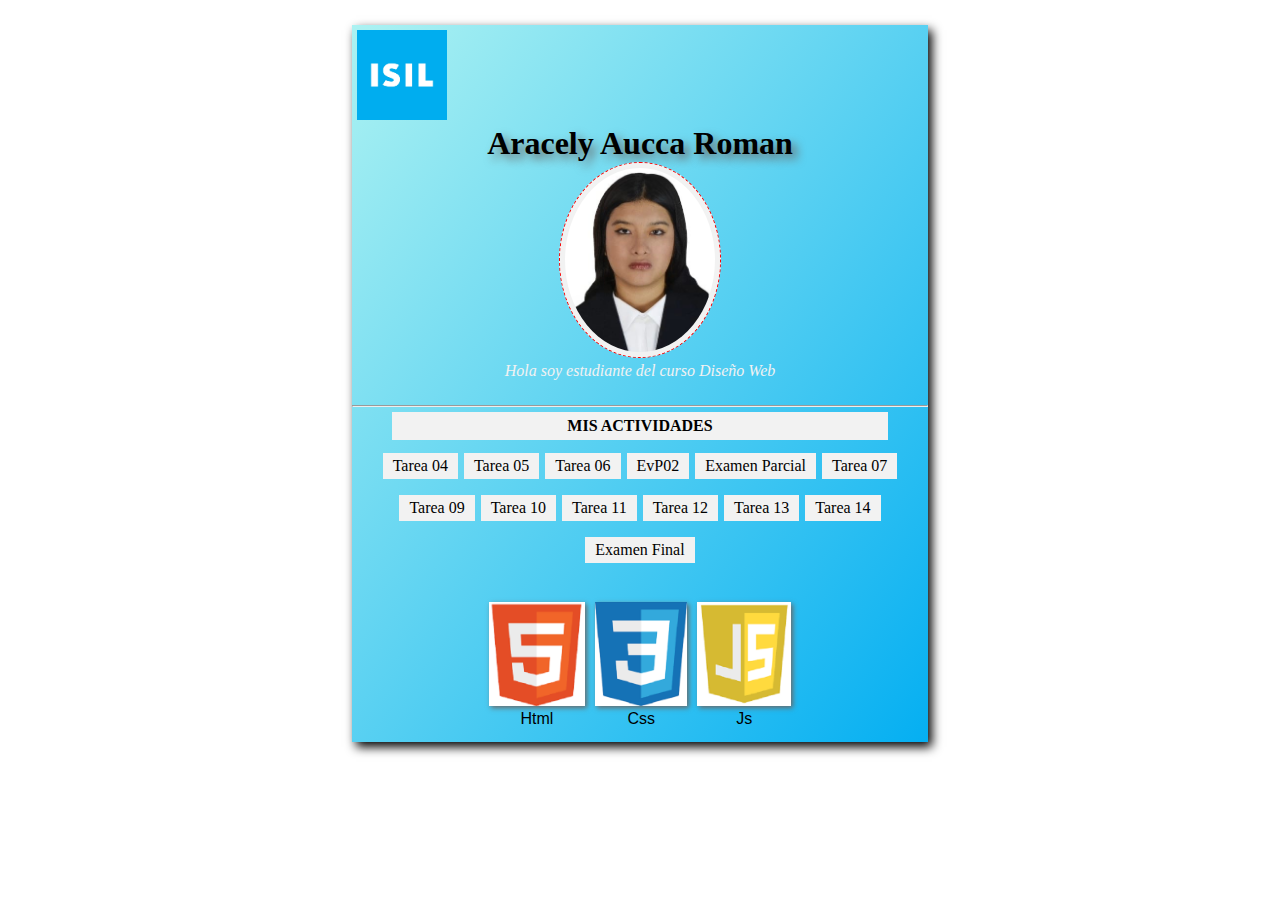
<file: home/index.html>
<!DOCTYPE html>
<html lang="en">
<head>
    <meta charset="UTF-8">
    <meta name="viewport" content="width=device-width, initial-scale=1.0">
    <title>Inicio</title>
    <link rel="stylesheet" href="estilo.css">

</head>
<body>
    <div id="content">
        <div id="cabecera">
            <img src="img/logo_isil.jpg" alt="logo">

        </div>
        <div id="personal">
            <h1>Aracely Aucca Roman</h1>
            <img src= "img/WhatsApp Image 2025-10-18 at 1.43.53 PM.jpeg" alt="EDR">
            <p>Hola soy estudiante del curso Diseño Web</p>
        </div>
        <hr>
        <div id="tareas">
            <p>Mis Actividades</p>
            <ul>
                <!--tarea04,tarea05,evp2,exp son los nombres de los repositorios github secundarios-->
                <li><a href="/tarea04/index.html">Tarea 04</a></li>
                <li><a href="/tarea05/index.html">Tarea 05</a></li>
                <li><a href="/tarea06/index.html">Tarea 06</a></li>
                <li><a href="evp2.html">EvP02</a></li>
                <li><a href="/exp/index.html">Examen Parcial</a></li>
                <li><a href="#">Tarea 07</a></li>
                <li><a href="#">Tarea 09</a></li>
                <li><a href="#">Tarea 10</a></li>
                <li><a href="#">Tarea 11</a></li>
                <li><a href="#">Tarea 12</a></li>
                <li><a href="#">Tarea 13</a></li>
                <li><a href="#">Tarea 14</a></li> 
                <li><a href="#">Examen Final</a></li>
           
            </ul>
        </div>
        <div id="cursos">
            <figure class="curso">
                <img src="img/html5.png" alt="HTML5">
                <figcaption>Html</figcaption>
            </figure>
            <figure class="curso">
                <img src="img/css3.png" alt="CSS3">
                <figcaption>Css</figcaption>
            </figure>
            <figure class="curso">
                <img src="img/js.png" alt="JS">
                <figcaption>Js</figcaption>
            </figure>
      
        </div>

    </div>
    
</body>
</html>
</file>
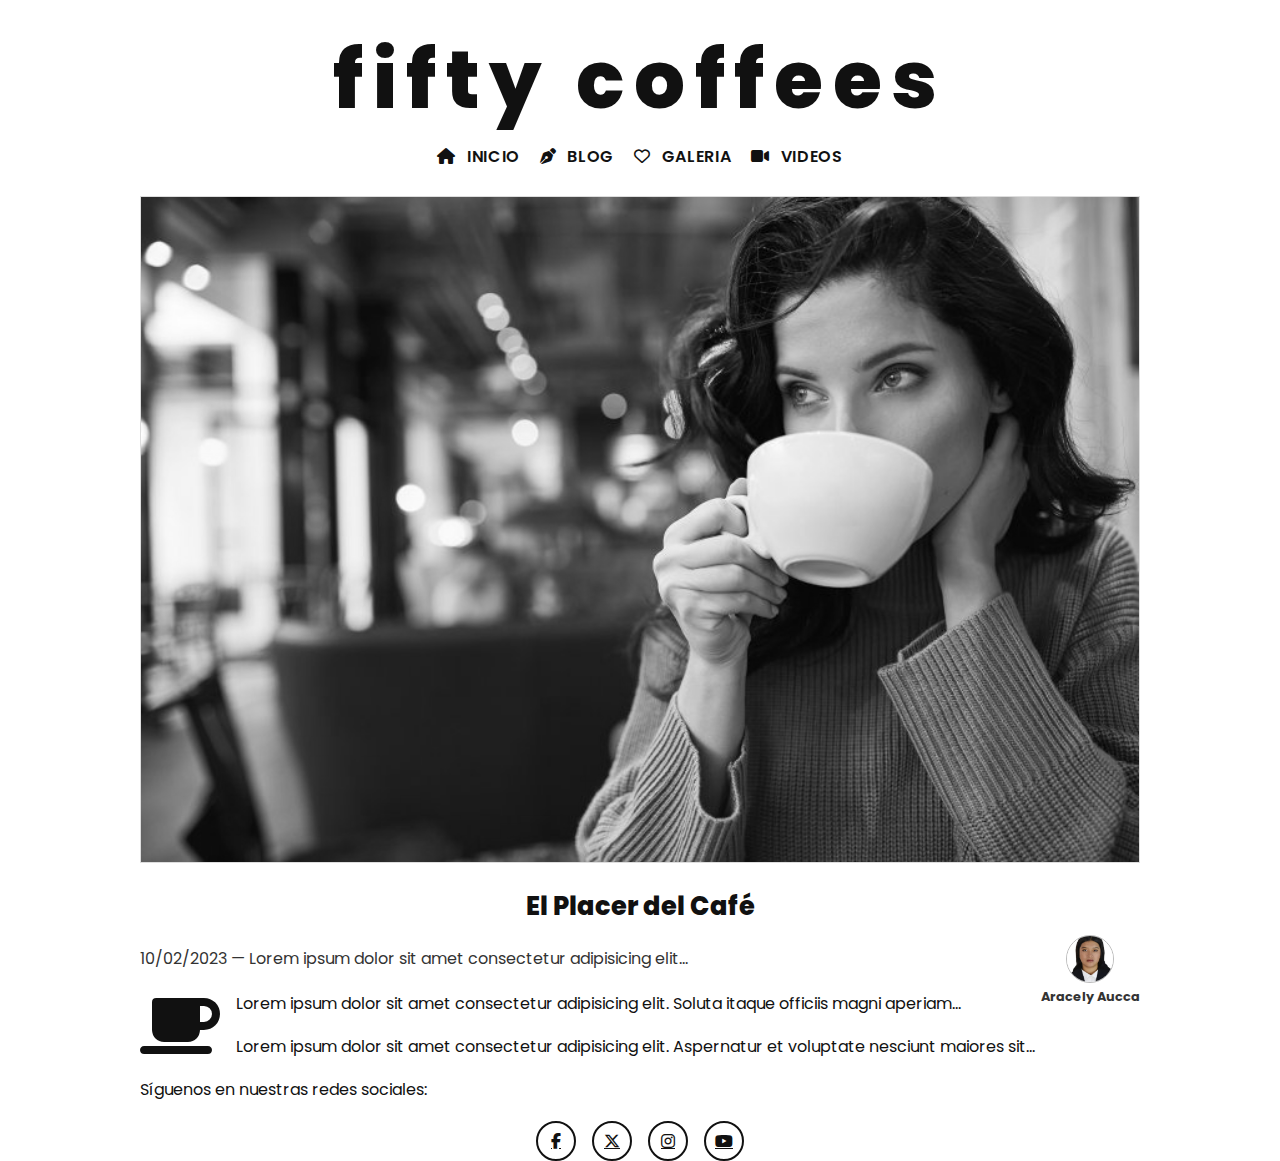
<file: EVP2/blog.html>
<!doctype html>
<html lang="es">
<head>
  <meta charset="utf-8"/>
  <meta name="viewport" content="width=device-width,initial-scale=1"/>
  <title>fifty coffees — Blog</title>

  <link href="https://fonts.googleapis.com/css2?family=Poppins:wght@300;400;600;800&display=swap" rel="stylesheet">
  <link rel="stylesheet"
        href="https://cdnjs.cloudflare.com/ajax/libs/font-awesome/6.5.0/css/all.min.css"
        crossorigin="anonymous" referrerpolicy="no-referrer"/>
  <link rel="stylesheet" href="style.css"/>
</head>
<body class="blog">
  <!-- Encabezado simple para páginas internas -->
  <header class="site-header">
    <h1 class="logo">fifty coffees</h1>

    <nav class="menu menu--top" aria-label="Principal">
      <a href="inicio.html"><i class="fa-solid fa-house"></i> INICIO</a>
      <a class="is-active" href="blog.html"><i class="fa-solid fa-pen-nib"></i> BLOG</a>
      <a href="galeria.html"><i class="fa-regular fa-heart"></i> GALERIA</a>
      <a href="videos.html"><i class="fa-solid fa-video"></i> VIDEOS</a>
    </nav>
  </header>

  <main class="post container">
    <figure class="post__hero">
      <img src="imagenes/blog_1.jpeg" alt="Persona con taza de café">
    </figure>

    <article class="post__content">
      <h2 class="post__title">El Placer del Café</h2>

      <div class="post__meta">
        <time datetime="2023-02-10">10/02/2023</time> — Lorem ipsum dolor sit amet consectetur adipisicing elit...
        <aside class="author">
          <img src="imagenes/WhatsApp Image 2025-10-18 at 1.43.52 PM.jpeg" alt="Aracely Aucca">
          <strong>Aracely Aucca</strong>
          <span></span>
        </aside>
      </div>

      <p>
        <i class="fa-solid fa-mug-saucer post__cup" aria-hidden="true"></i>
        Lorem ipsum dolor sit amet consectetur adipisicing elit. Soluta itaque officiis magni aperiam...
      </p>

      <p>
        Lorem ipsum dolor sit amet consectetur adipisicing elit. Aspernatur et voluptate nesciunt maiores sit...
      </p>

      <p>Síguenos en nuestras redes sociales:</p>
      <nav class="social" aria-label="Redes">
        <a href="#" aria-label="Facebook"><i class="fab fa-facebook-f"></i></a>
        <a href="#" aria-label="X"><i class="fab fa-x-twitter"></i></a>
        <a href="#" aria-label="Instagram"><i class="fab fa-instagram"></i></a>
        <a href="#" aria-label="YouTube"><i class="fab fa-youtube"></i></a>
      </nav>
    </article>
  </main>
</body>
</html>
</file>
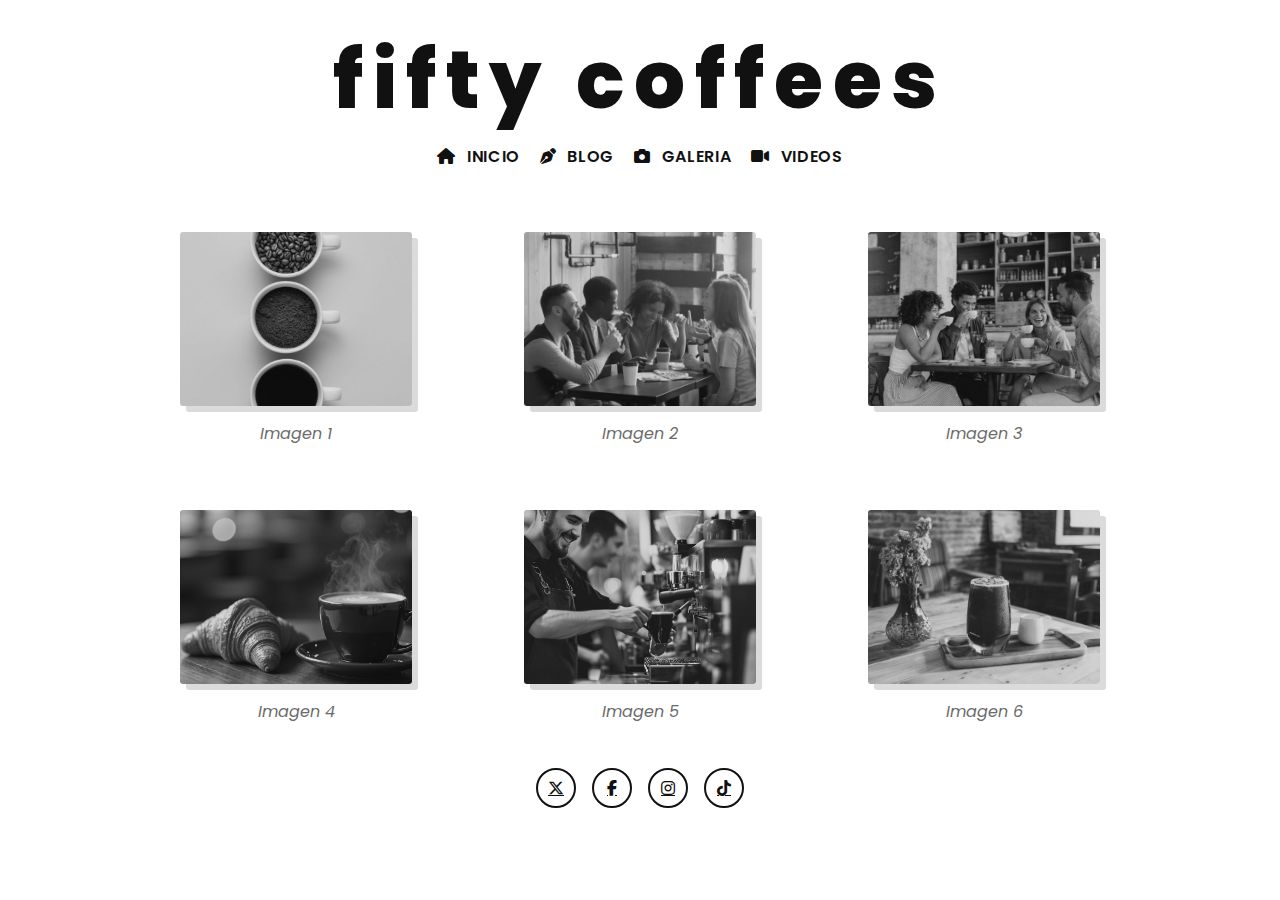
<file: EVP2/galeria.html>
<!doctype html>
<html lang="es">
<head>
  <meta charset="utf-8" />
  <meta name="viewport" content="width=device-width,initial-scale=1" />
  <title>fifty coffees — Galería</title>

  <link href="https://fonts.googleapis.com/css2?family=Poppins:wght@300;400;600;800&display=swap" rel="stylesheet">
  <link rel="stylesheet"
        href="https://cdnjs.cloudflare.com/ajax/libs/font-awesome/6.5.0/css/all.min.css"
        crossorigin="anonymous" referrerpolicy="no-referrer" />
  <link rel="stylesheet" href="style.css" />
</head>
<body class="gallery">
  <header class="site-header">
    <h1 class="logo">fifty coffees</h1>
    <nav class="menu menu--top" aria-label="Principal">
      <a href="inicio.html"><i class="fa-solid fa-house"></i> INICIO</a>
      <a href="blog.html"><i class="fa-solid fa-pen-nib"></i> BLOG</a>
      <a class="is-active" href="galeria.html"><i class="fa-solid fa-camera"></i> GALERIA</a>
      <a href="videos.html"><i class="fa-solid fa-video"></i> VIDEOS</a>
    </nav>
  </header>

  <main class="container">
    <section class="gallery-grid">
      <figure class="gallery__item">
        <img src="imagenes/galeria_2.jpeg" alt="Imagen 1">
        <figcaption>Imagen 1</figcaption>
      </figure>
      <figure class="gallery__item">
        <img src="imagenes/galeria_3.jpeg" alt="Imagen 2">
        <figcaption>Imagen 2</figcaption>
      </figure>
      <figure class="gallery__item">
        <img src="imagenes/galeria_4.jpeg" alt="Imagen 3">
        <figcaption>Imagen 3</figcaption>
      </figure>
      <figure class="gallery__item">
        <img src="imagenes/galeria_5.jpeg" alt="Imagen 4">
        <figcaption>Imagen 4</figcaption>
      </figure>
      <figure class="gallery__item">
        <img src="imagenes/galeria_6.jpeg" alt="Imagen 5">
        <figcaption>Imagen 5</figcaption>
      </figure>
      <figure class="gallery__item">
        <img src="imagenes/galeria_7.jpeg" alt="Imagen 6">
        <figcaption>Imagen 6</figcaption>
      </figure>
    </section>

    <nav class="social" aria-label="Redes">
      <a href="#"><i class="fab fa-x-twitter"></i></a>
      <a href="#"><i class="fab fa-facebook-f"></i></a>
      <a href="#"><i class="fab fa-instagram"></i></a>
      <a href="#"><i class="fab fa-tiktok"></i></a>
    </nav>
  </main>
</body>
</html>
</file>
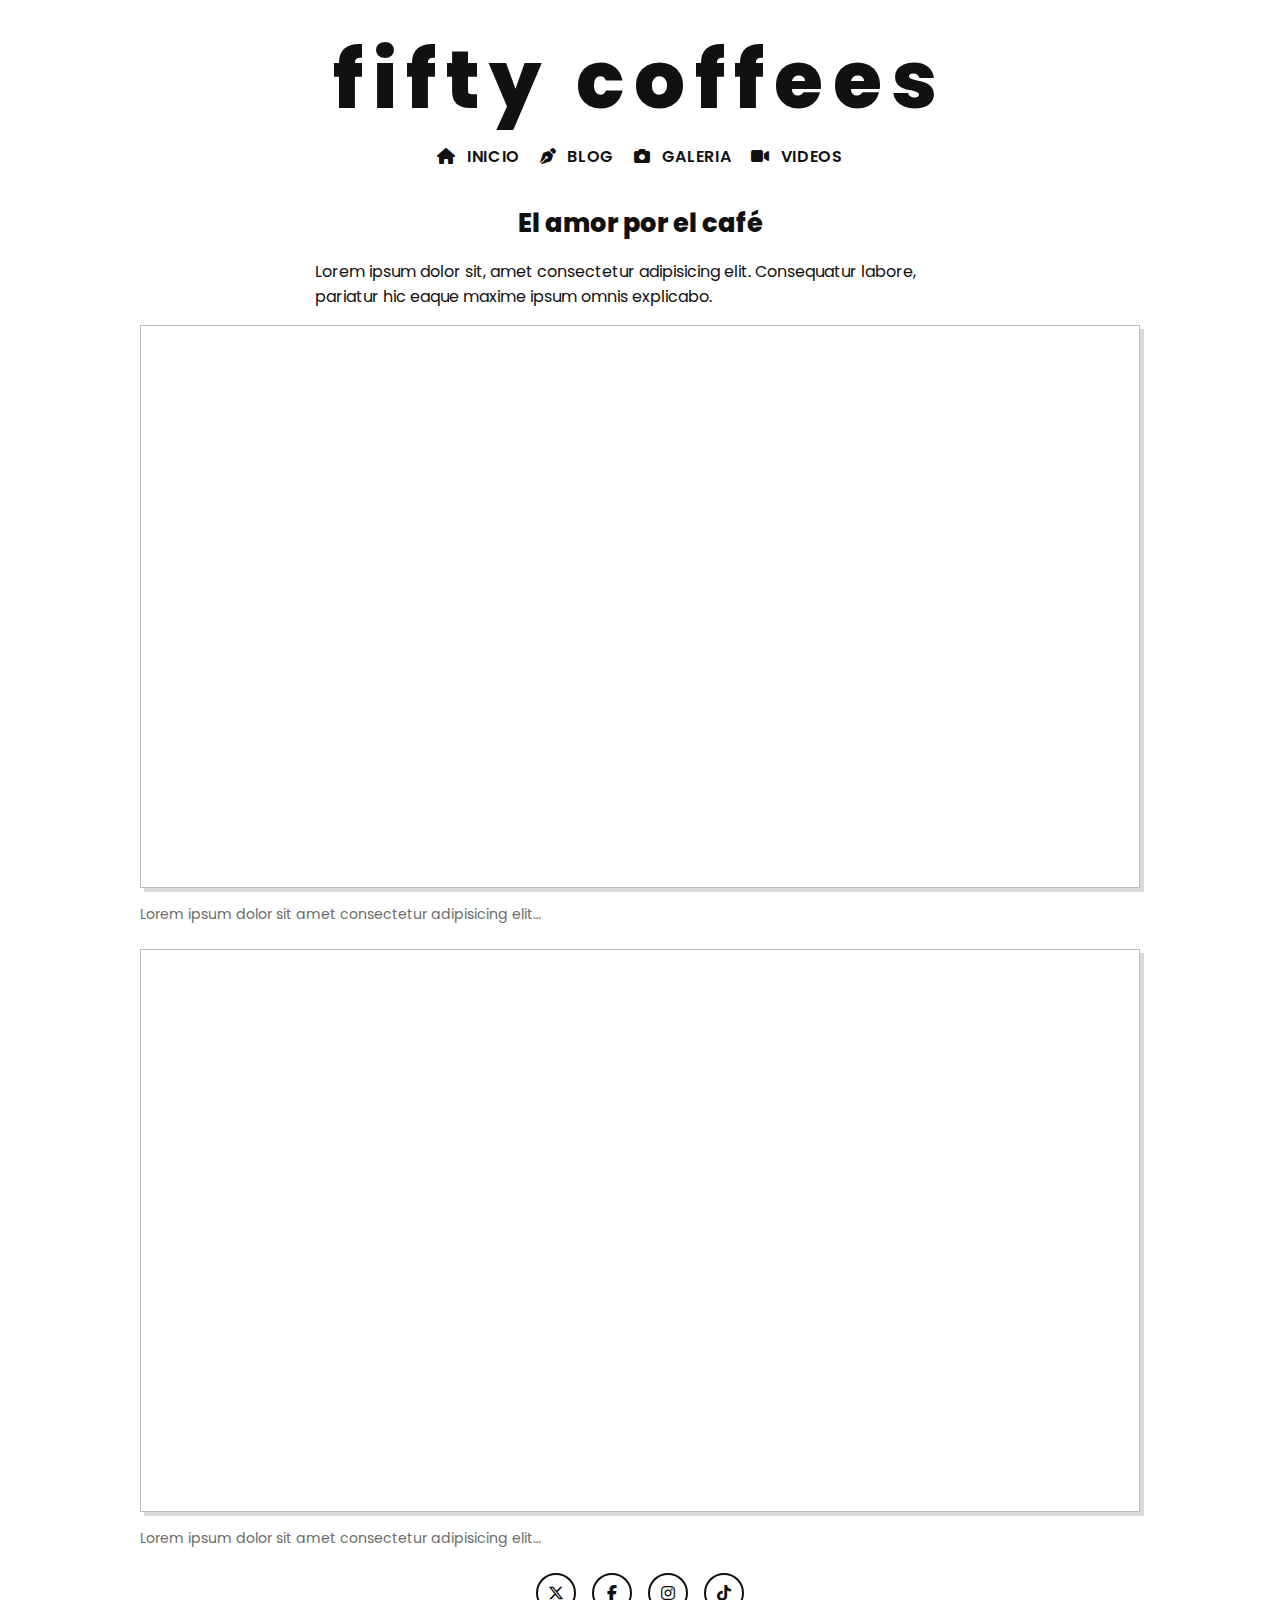
<file: EVP2/videos.html>
<!doctype html>
<html lang="es">
<head>
  <meta charset="utf-8"/>
  <meta name="viewport" content="width=device-width,initial-scale=1"/>
  <title>fifty coffees — Videos</title>

  <link href="https://fonts.googleapis.com/css2?family=Poppins:wght@300;400;600;800&display=swap" rel="stylesheet">
  <link rel="stylesheet"
        href="https://cdnjs.cloudflare.com/ajax/libs/font-awesome/6.5.0/css/all.min.css"
        crossorigin="anonymous" referrerpolicy="no-referrer"/>
  <link rel="stylesheet" href="style.css"/>
</head>
<body class="videos">
  <header class="site-header">
    <h1 class="logo">fifty coffees</h1>
    <nav class="menu menu--top" aria-label="Principal">
      <a href="inicio.html"><i class="fa-solid fa-house"></i> INICIO</a>
      <a href="blog.html"><i class="fa-solid fa-pen-nib"></i> BLOG</a>
      <a href="galeria.html"><i class="fa-solid fa-camera"></i> GALERIA</a>
      <a class="is-active" href="videos.html"><i class="fa-solid fa-video"></i> VIDEOS</a>
    </nav>
  </header>

  <main class="container">
    <h2 class="page-title">El amor por el café</h2>
    <p class="lead">Lorem ipsum dolor sit, amet consectetur adipisicing elit. Consequatur labore, pariatur hic eaque maxime ipsum omnis explicabo.</p>

    <section class="video-list">
      <article class="video-card">
        <div class="video-embed">
          <iframe
            src="https://www.youtube.com/watch?v=TT9wIWPlOYs"
            title="YouTube video"
            allow="accelerometer; autoplay; clipboard-write; encrypted-media; gyroscope; picture-in-picture; web-share"
            allowfullscreen></iframe>
        </div>
        <p class="caption">Lorem ipsum dolor sit amet consectetur adipisicing elit…</p>
      </article>

      <article class="video-card">
        <div class="video-embed">
          <iframe
            src="https://www.youtube.com/watch?v=xVHfSUb32gM"
            title="Vimeo video"
            allow="autoplay; fullscreen; picture-in-picture"
            allowfullscreen></iframe>
        </div>
        <p class="caption">Lorem ipsum dolor sit amet consectetur adipisicing elit…</p>
      </article>
    </section>

    <nav class="social" aria-label="Redes">
      <a href="#"><i class="fab fa-x-twitter"></i></a>
      <a href="#"><i class="fab fa-facebook-f"></i></a>
      <a href="#"><i class="fab fa-instagram"></i></a>
      <a href="#"><i class="fab fa-tiktok"></i></a>
    </nav>
  </main>
</body>
</html>
</file>
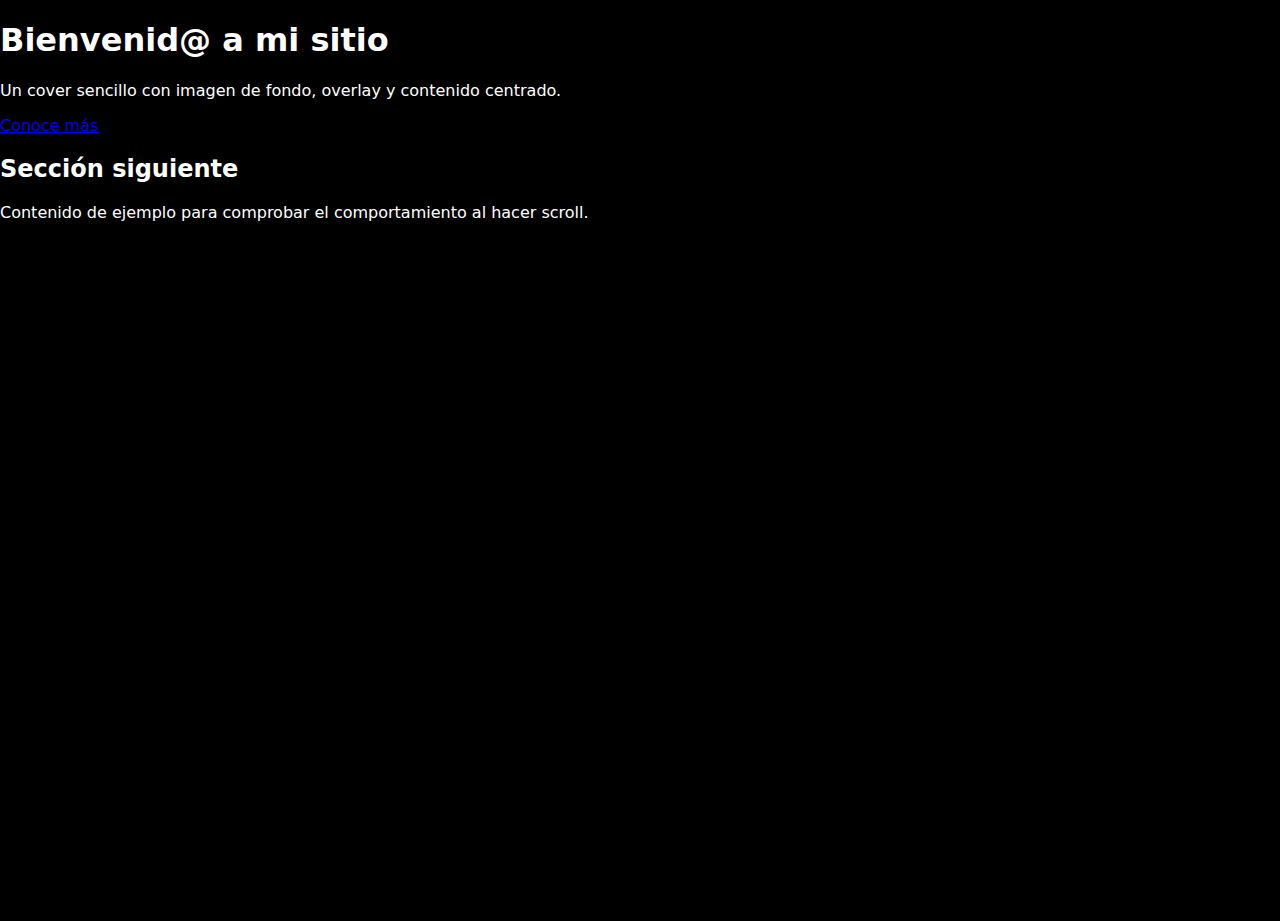
<file: home/EVP2/evp2.html>
<!DOCTYPE html>
<html lang="es">
<head>
  <meta charset="utf-8" />
  <meta name="viewport" content="width=device-width, initial-scale=1" />
  <title>Cover Fullscreen - Ejemplo</title>
  <link rel="stylesheet" href="style.css" />
</head>
<body>

  <header class="cover">
    <div class="cover__content">
      <h1>Bienvenid@ a mi sitio</h1>
      <p>Un cover sencillo con imagen de fondo, overlay y contenido centrado.</p>
      <a class="btn" href="#">Conoce más</a>
    </div>
  </header>

  <main>
    <h2>Sección siguiente</h2>
    <p>Contenido de ejemplo para comprobar el comportamiento al hacer scroll.</p>
  </main>

</body>
</html>
</file>
<file: home/estilo.css>
*{
    margin:0;
    padding:0;
    box-sizing: border-box;
   
    --color1:#05AFF2;
    --color2:#05C7F2;
    --color3:#50ABBF;
    --color4:#ACF2F2;
    --color5:#F2F2F2;
}
#content{
    width:45%;
    margin:25px auto;
    background-color: var(--color2);
    box-shadow: 4px 5px 10px;
    background: linear-gradient(to bottom right, var(--color4), var(--color1));    
}
#cabecera,#cursos{
    height: 100px;
    padding:5px;
}
#cabecera img{
    height: 100%;   
}
#tareas{
    text-align: center;
}
#personal{
    height: 280px;
    text-align: center ;   
}
#personal img{
    height: 70%;
    border-radius: 50%;
    padding:5px;
    background-color: #F2F2F2;
    border:1px dashed red;      
}
#personal h1{    
    text-shadow: 5px 5px 10px dimgray;
}
#personal p{
    font-style: oblique;
    color:var(--color5);    
}
#tareas{
    height: 180px;     
}
#tareas ul{
    display: flex;
    justify-content: center;
    align-items: center;
    flex-wrap: wrap;
    flex-grow: 1;
    height: 70%;  
}
#tareas li{
    list-style-type: none;
    margin: 3px;   
    height: 20%;   
    background-color: #F2F2F2;
    align-content: center;   
}
#tareas a{
    padding:10px;
    text-decoration: none;
    color:black;
    height: 40px;    
}
#tareas a:hover{
    background-color: dimgrey;
    color:#F2F2F2
}
#tareas p{
    text-transform: uppercase;
    font-weight: bold;
    background-color:#F2F2F2;
    padding:5px;
    margin:5px 40px;
}

#cursos{
    display:flex;
    flex-direction: row;
    justify-content: center;
    height: 150px;
    text-align: center;
    
}
.curso{
    margin:5px;
}
.curso img{
    height: 80%;
    box-shadow: 2px 2px 5px dimgrey;
}
figcaption{
    font-family: Impact, Haettenschweiler, 'Arial Narrow Bold', sans-serif;
}
</file>
<file: EVP2/style.css>
* { box-sizing: border-box; }
html, body { height: 100%; }
body {
  margin: 0;
  font-family: "Poppins", system-ui, -apple-system, Segoe UI, Roboto, Arial, sans-serif;
  color: #fff;
  background: #000;
}

/* Hero */
.hero {
  position: relative;
  min-height: 100vh;
  display: grid;
  place-items: center;
  text-align: center;
  overflow: hidden;
}

.hero__bg {
  position: absolute;
  inset: 0;
  width: 100%;
  height: 100%;
  object-fit: cover;
}

.hero__overlay {
  position: absolute;
  inset: 0;
  /* oscurecer imagen */
  background:
    radial-gradient(transparent 40%, rgba(0,0,0,.55) 70%),
    linear-gradient(rgba(0,0,0,.15), rgba(0,0,0,.65));
}

.hero__content {
  position: relative;
  max-width: min(900px, 92vw);
  padding: clamp(1rem, 3vw, 3rem);
}

.hero h1 {
  margin: 0 0 .75rem;
  font-weight: 800;
  text-transform: lowercase;
  letter-spacing: .12em;
  font-size: clamp(2.6rem, 7vw, 5rem);
  text-shadow: 0 2px 10px rgba(0,0,0,.45);
}

.tagline {
  margin: .25rem auto 1.5rem;
  font-size: clamp(.95rem, 2.2vw, 1.15rem);
  line-height: 1.6;
  max-width: 48ch;
}

/* Menú */
.menu {
  display: flex;
  justify-content: center;
  gap: clamp(1rem, 4vw, 2rem);
  margin-top: .25rem;
  font-weight: 600;
  letter-spacing: .04em;
}

.menu a {
  color: #fff;
  text-decoration: none;
  position: relative;
  padding-bottom: .2rem;
}

.menu a::after {
  content: "";
  position: absolute;
  left: 0; bottom: -6px;
  width: 100%; height: 2px;
  background: #fff;
  transform: scaleX(0);
  transform-origin: left;
  transition: transform .25s ease;
}

.menu a:hover::after { transform: scaleX(1); }

/* Redes */
.social {
  display: flex;
  justify-content: center;
  gap: 1rem;
  margin-top: 1rem;
}

.social a {
  color: #fff;
  width: 40px; height: 40px;
  border: 2px solid #fff;
  border-radius: 50%;
  display: grid;
  place-items: center;
  transition: transform .2s ease, background-color .2s ease, color .2s ease;
}

.social a:hover {
  background: #fff;
  color: #111;
  transform: translateY(-2px);
}

/* Ajustes móviles */
@media (max-width: 480px) {
  .menu { gap: 1rem; font-size: .9rem; }
  .social a { width: 36px; height: 36px; font-size: .95rem; }
}
/* ---------- Páginas internas / Blog ---------- */
.container { max-width: min(1000px, 92vw); margin-inline: auto; }

.site-header { padding: 1.25rem 0 0.5rem; text-align: center; }
.logo {
  font-family: "Poppins", sans-serif;
  font-weight: 800;
  font-size: clamp(2.8rem, 8vw, 5rem);
  letter-spacing: .12em;
  text-transform: lowercase;
  margin: 0 .5rem .25rem;
  color: #111;
}
body.blog { background:#fff; color:#111; }

.menu--top { margin: .25rem 0 1rem; gap: 1.25rem; }
.menu--top a { color:#111; font-weight:600; }
.menu--top a i { margin-right:.4rem; }
.menu--top a.is-active { position:relative; }
.menu--top a.is-active::after{
  content:""; position:absolute; left:0; right:0; bottom:-6px; height:2px; background:#111;
}

/* imagen principal del post */
.post__hero { margin: 0 0 1.25rem; }
.post__hero img{
  width:100%; height:auto; display:block;
  filter: grayscale(100%);
  border:1px solid #ddd;
}

/* contenido */
.post__content { line-height:1.8; }
.post__title {
  text-align:center; margin: .5rem 0 1rem;
  font-size: clamp(1.3rem, 2.6vw, 1.6rem);
  font-weight:800;
}

/* meta + autor */
.post__meta { position:relative; padding-right:120px; margin: 0 0 1rem; color:#333; }
.author {
  position:absolute; top:-10px; right:0; width:100px; text-align:center;
  font-size:.8rem; line-height:1.2;
}
.author img{
  width:48px; height:48px; border-radius:50%; object-fit:cover; display:block;
  margin:0 auto .35rem; border:1px solid #bbb;
}
.author span{ color:#777; }

/* icono grande de la taza */
.post__cup{
  float:left; font-size:64px; line-height:1;
  margin: .25rem 1rem .5rem 0; color:#111;
}

/* párrafos y separación */
.post__content p{ margin: .9rem 0; }

/* redes ya existentes heredan .social; ajustar color */
.blog .social a{ color:#111; border-color:#111; }
.blog .social a:hover{ background:#111; color:#fff; }

/* responsivo */
@media (max-width:700px){
  .post__meta{ padding-right:0; }
  .author{ position:static; width:auto; margin:.5rem 0 0; display:inline-grid; place-items:center; }
  .post__cup{ font-size:48px; }
}
/* ---------- Galería ---------- */
body.gallery { background:#fff; color:#111; }
.gallery .social a{ color:#111; border-color:#111; }
.gallery .social a:hover{ background:#111; color:#fff; }

.gallery-grid{
  display:grid;
  grid-template-columns: repeat(3, 1fr);
  gap: 2rem 2rem;
  margin: 1.25rem 0 1.75rem;
}

.gallery__item{ text-align:center; }
.gallery__item img{
  width:100%;
  aspect-ratio: 4/3;           /* recorte homogéneo */
  object-fit: cover;
  filter: grayscale(100%) contrast(.9) brightness(.92);
  border-radius: 3px;
  box-shadow: 6px 6px 0 rgba(0,0,0,.15);
  transition: filter .25s ease, transform .2s ease, box-shadow .2s ease;
}
.gallery__item img:hover{
  filter: none;
  transform: translateY(-4px);
  box-shadow: 10px 10px 0 rgba(0,0,0,.18);
}
.gallery__item figcaption{
  margin-top:.5rem;
  font-style: italic;
  color:#6b6b6b;
}

/* responsive */
@media (max-width: 900px){
  .gallery-grid{ grid-template-columns: repeat(2,1fr); gap: 1.5rem; }
}
@media (max-width: 560px){
  .gallery-grid{ grid-template-columns: 1fr; gap: 1.25rem; }
}
/* ---------- Videos ---------- */
body.videos { background:#fff; color:#111; }
.videos .social a{ color:#111; border-color:#111; }
.videos .social a:hover{ background:#111; color:#fff; }

.page-title{
  text-align:center;
  margin:.5rem 0 1rem;
  font-weight:800;
  font-size:clamp(1.3rem,2.6vw,1.6rem);
}
.lead{ max-width:65ch; margin:0 auto 1rem; }

.video-list{ display:grid; gap:1.5rem; margin:1rem 0 1.5rem; }
.video-embed iframe{
  width:100%;
  aspect-ratio:16/9;            /* responsive */
  border:1px solid #bbb;
  box-shadow: 4px 4px 0 rgba(0,0,0,.15);
}
.caption{
  margin:.5rem 0 0;
  font-size:.88rem;
  color:#6b6b6b;
  line-height:1.6;
}
/* Forzar que el contenido quede sobre el overlay del hero */
.hero__content { position: relative; z-index: 2; }

/* Asegurar render de los íconos en el hero */
.hero .social a { color:#fff; }            /* color del ícono */
.hero .social i { font-size:1.05rem; line-height:1; font-weight:400; }
</file>
<file: home/EVP2/style.css>
* { box-sizing: border-box; }
html, body { height: 100%; }
body {
  margin: 0;
  font-family: "Poppins", system-ui, -apple-system, Segoe UI, Roboto, Arial, sans-serif;
  color: #fff;
  background: #000;
}

/* Hero */
.hero {
  position: relative;
  min-height: 100vh;
  display: grid;
  place-items: center;
  text-align: center;
  overflow: hidden;
}

.hero__bg {
  position: absolute;
  inset: 0;
  width: 100%;
  height: 100%;
  object-fit: cover;
}

.hero__overlay {
  position: absolute;
  inset: 0;
  /* oscurecer imagen */
  background:
    radial-gradient(transparent 40%, rgba(0,0,0,.55) 70%),
    linear-gradient(rgba(0,0,0,.15), rgba(0,0,0,.65));
}

.hero__content {
  position: relative;
  max-width: min(900px, 92vw);
  padding: clamp(1rem, 3vw, 3rem);
}

.hero h1 {
  margin: 0 0 .75rem;
  font-weight: 800;
  text-transform: lowercase;
  letter-spacing: .12em;
  font-size: clamp(2.6rem, 7vw, 5rem);
  text-shadow: 0 2px 10px rgba(0,0,0,.45);
}

.tagline {
  margin: .25rem auto 1.5rem;
  font-size: clamp(.95rem, 2.2vw, 1.15rem);
  line-height: 1.6;
  max-width: 48ch;
}

/* Menú */
.menu {
  display: flex;
  justify-content: center;
  gap: clamp(1rem, 4vw, 2rem);
  margin-top: .25rem;
  font-weight: 600;
  letter-spacing: .04em;
}

.menu a {
  color: #fff;
  text-decoration: none;
  position: relative;
  padding-bottom: .2rem;
}

.menu a::after {
  content: "";
  position: absolute;
  left: 0; bottom: -6px;
  width: 100%; height: 2px;
  background: #fff;
  transform: scaleX(0);
  transform-origin: left;
  transition: transform .25s ease;
}

.menu a:hover::after { transform: scaleX(1); }

/* Redes */
.social {
  display: flex;
  justify-content: center;
  gap: 1rem;
  margin-top: 1rem;
}

.social a {
  color: #fff;
  width: 40px; height: 40px;
  border: 2px solid #fff;
  border-radius: 50%;
  display: grid;
  place-items: center;
  transition: transform .2s ease, background-color .2s ease, color .2s ease;
}

.social a:hover {
  background: #fff;
  color: #111;
  transform: translateY(-2px);
}

/* Ajustes móviles */
@media (max-width: 480px) {
  .menu { gap: 1rem; font-size: .9rem; }
  .social a { width: 36px; height: 36px; font-size: .95rem; }
}
/* ---------- Páginas internas / Blog ---------- */
.container { max-width: min(1000px, 92vw); margin-inline: auto; }

.site-header { padding: 1.25rem 0 0.5rem; text-align: center; }
.logo {
  font-family: "Poppins", sans-serif;
  font-weight: 800;
  font-size: clamp(2.8rem, 8vw, 5rem);
  letter-spacing: .12em;
  text-transform: lowercase;
  margin: 0 .5rem .25rem;
  color: #111;
}
body.blog { background:#fff; color:#111; }

.menu--top { margin: .25rem 0 1rem; gap: 1.25rem; }
.menu--top a { color:#111; font-weight:600; }
.menu--top a i { margin-right:.4rem; }
.menu--top a.is-active { position:relative; }
.menu--top a.is-active::after{
  content:""; position:absolute; left:0; right:0; bottom:-6px; height:2px; background:#111;
}

/* imagen principal del post */
.post__hero { margin: 0 0 1.25rem; }
.post__hero img{
  width:100%; height:auto; display:block;
  filter: grayscale(100%);
  border:1px solid #ddd;
}

/* contenido */
.post__content { line-height:1.8; }
.post__title {
  text-align:center; margin: .5rem 0 1rem;
  font-size: clamp(1.3rem, 2.6vw, 1.6rem);
  font-weight:800;
}

/* meta + autor */
.post__meta { position:relative; padding-right:120px; margin: 0 0 1rem; color:#333; }
.author {
  position:absolute; top:-10px; right:0; width:100px; text-align:center;
  font-size:.8rem; line-height:1.2;
}
.author img{
  width:48px; height:48px; border-radius:50%; object-fit:cover; display:block;
  margin:0 auto .35rem; border:1px solid #bbb;
}
.author span{ color:#777; }

/* icono grande de la taza */
.post__cup{
  float:left; font-size:64px; line-height:1;
  margin: .25rem 1rem .5rem 0; color:#111;
}

/* párrafos y separación */
.post__content p{ margin: .9rem 0; }

/* redes ya existentes heredan .social; ajustar color */
.blog .social a{ color:#111; border-color:#111; }
.blog .social a:hover{ background:#111; color:#fff; }

/* responsivo */
@media (max-width:700px){
  .post__meta{ padding-right:0; }
  .author{ position:static; width:auto; margin:.5rem 0 0; display:inline-grid; place-items:center; }
  .post__cup{ font-size:48px; }
}
/* ---------- Galería ---------- */
body.gallery { background:#fff; color:#111; }
.gallery .social a{ color:#111; border-color:#111; }
.gallery .social a:hover{ background:#111; color:#fff; }

.gallery-grid{
  display:grid;
  grid-template-columns: repeat(3, 1fr);
  gap: 2rem 2rem;
  margin: 1.25rem 0 1.75rem;
}

.gallery__item{ text-align:center; }
.gallery__item img{
  width:100%;
  aspect-ratio: 4/3;           /* recorte homogéneo */
  object-fit: cover;
  filter: grayscale(100%) contrast(.9) brightness(.92);
  border-radius: 3px;
  box-shadow: 6px 6px 0 rgba(0,0,0,.15);
  transition: filter .25s ease, transform .2s ease, box-shadow .2s ease;
}
.gallery__item img:hover{
  filter: none;
  transform: translateY(-4px);
  box-shadow: 10px 10px 0 rgba(0,0,0,.18);
}
.gallery__item figcaption{
  margin-top:.5rem;
  font-style: italic;
  color:#6b6b6b;
}

/* responsive */
@media (max-width: 900px){
  .gallery-grid{ grid-template-columns: repeat(2,1fr); gap: 1.5rem; }
}
@media (max-width: 560px){
  .gallery-grid{ grid-template-columns: 1fr; gap: 1.25rem; }
}
/* ---------- Videos ---------- */
body.videos { background:#fff; color:#111; }
.videos .social a{ color:#111; border-color:#111; }
.videos .social a:hover{ background:#111; color:#fff; }

.page-title{
  text-align:center;
  margin:.5rem 0 1rem;
  font-weight:800;
  font-size:clamp(1.3rem,2.6vw,1.6rem);
}
.lead{ max-width:65ch; margin:0 auto 1rem; }

.video-list{ display:grid; gap:1.5rem; margin:1rem 0 1.5rem; }
.video-embed iframe{
  width:100%;
  aspect-ratio:16/9;            /* responsive */
  border:1px solid #bbb;
  box-shadow: 4px 4px 0 rgba(0,0,0,.15);
}
.caption{
  margin:.5rem 0 0;
  font-size:.88rem;
  color:#6b6b6b;
  line-height:1.6;
}
/* Forzar que el contenido quede sobre el overlay del hero */
.hero__content { position: relative; z-index: 2; }

/* Asegurar render de los íconos en el hero */
.hero .social a { color:#fff; }            /* color del ícono */
.hero .social i { font-size:1.05rem; line-height:1; font-weight:400; }
</file>
